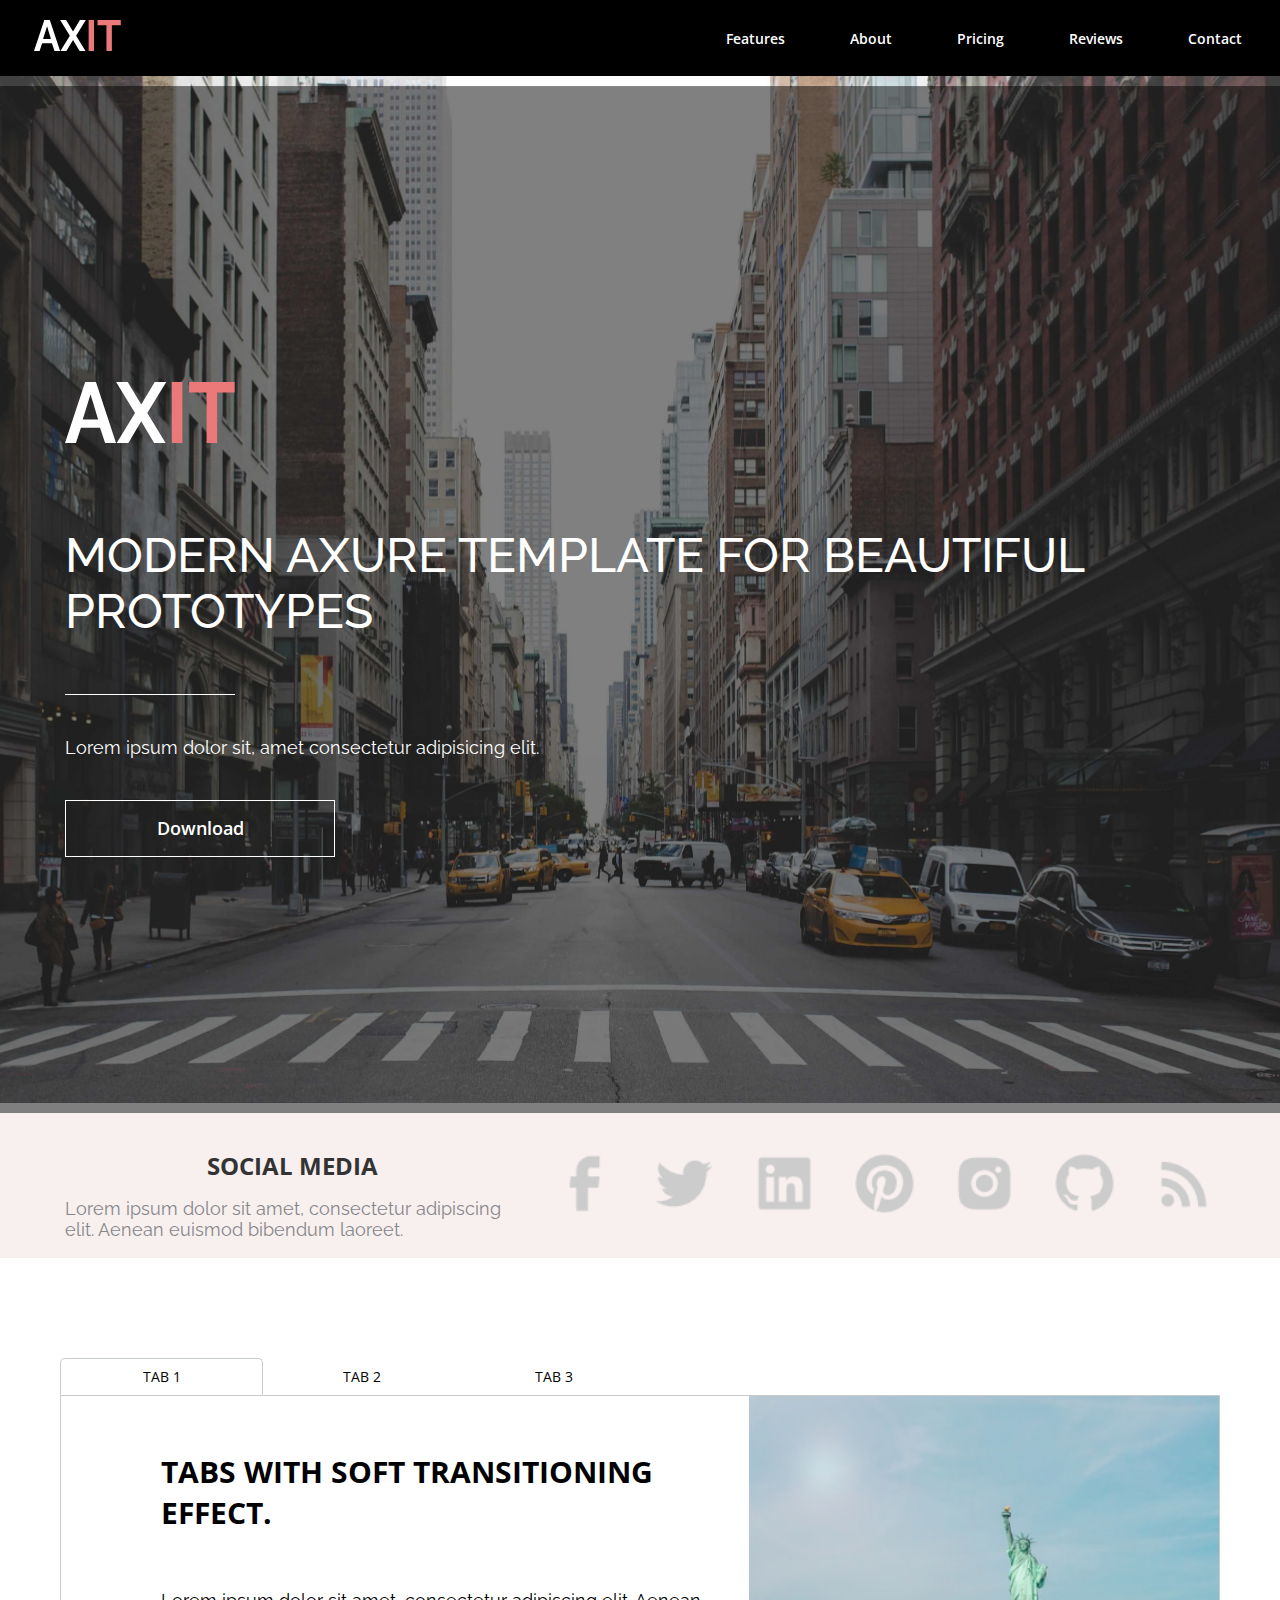
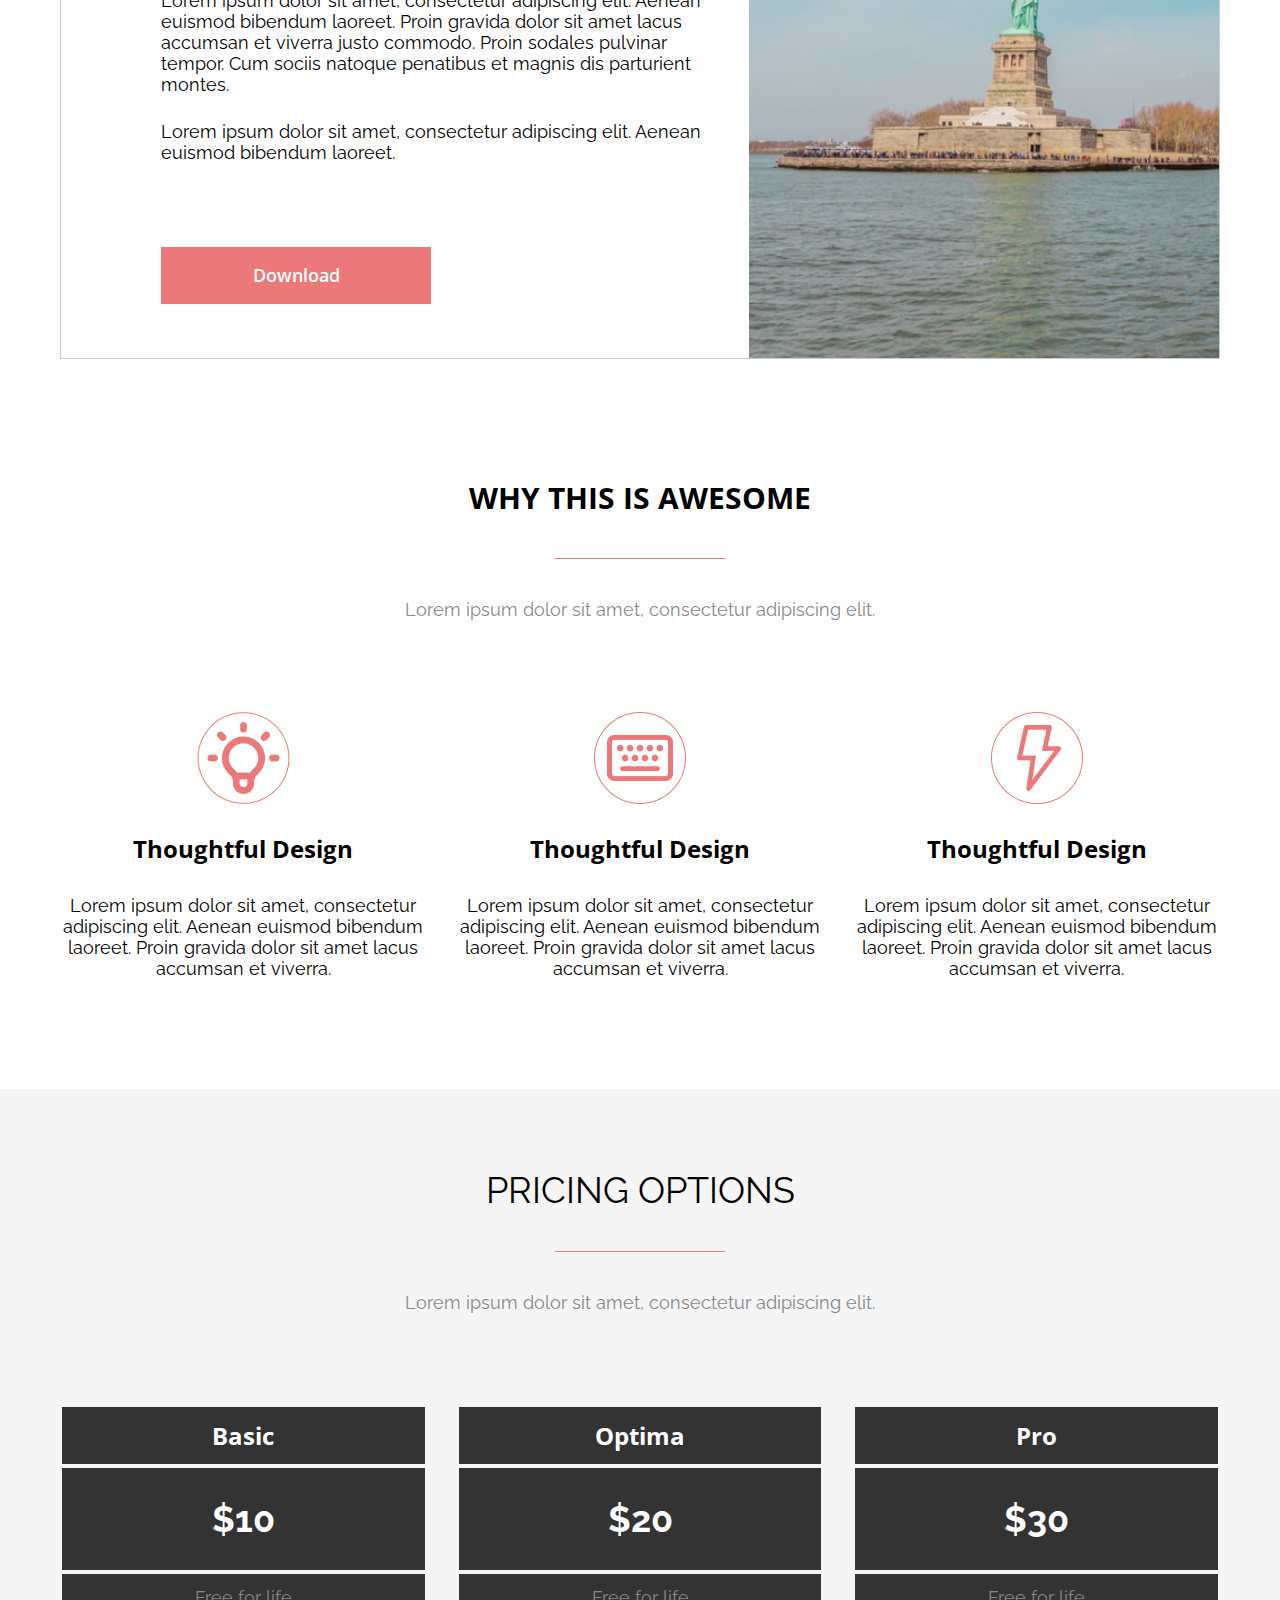
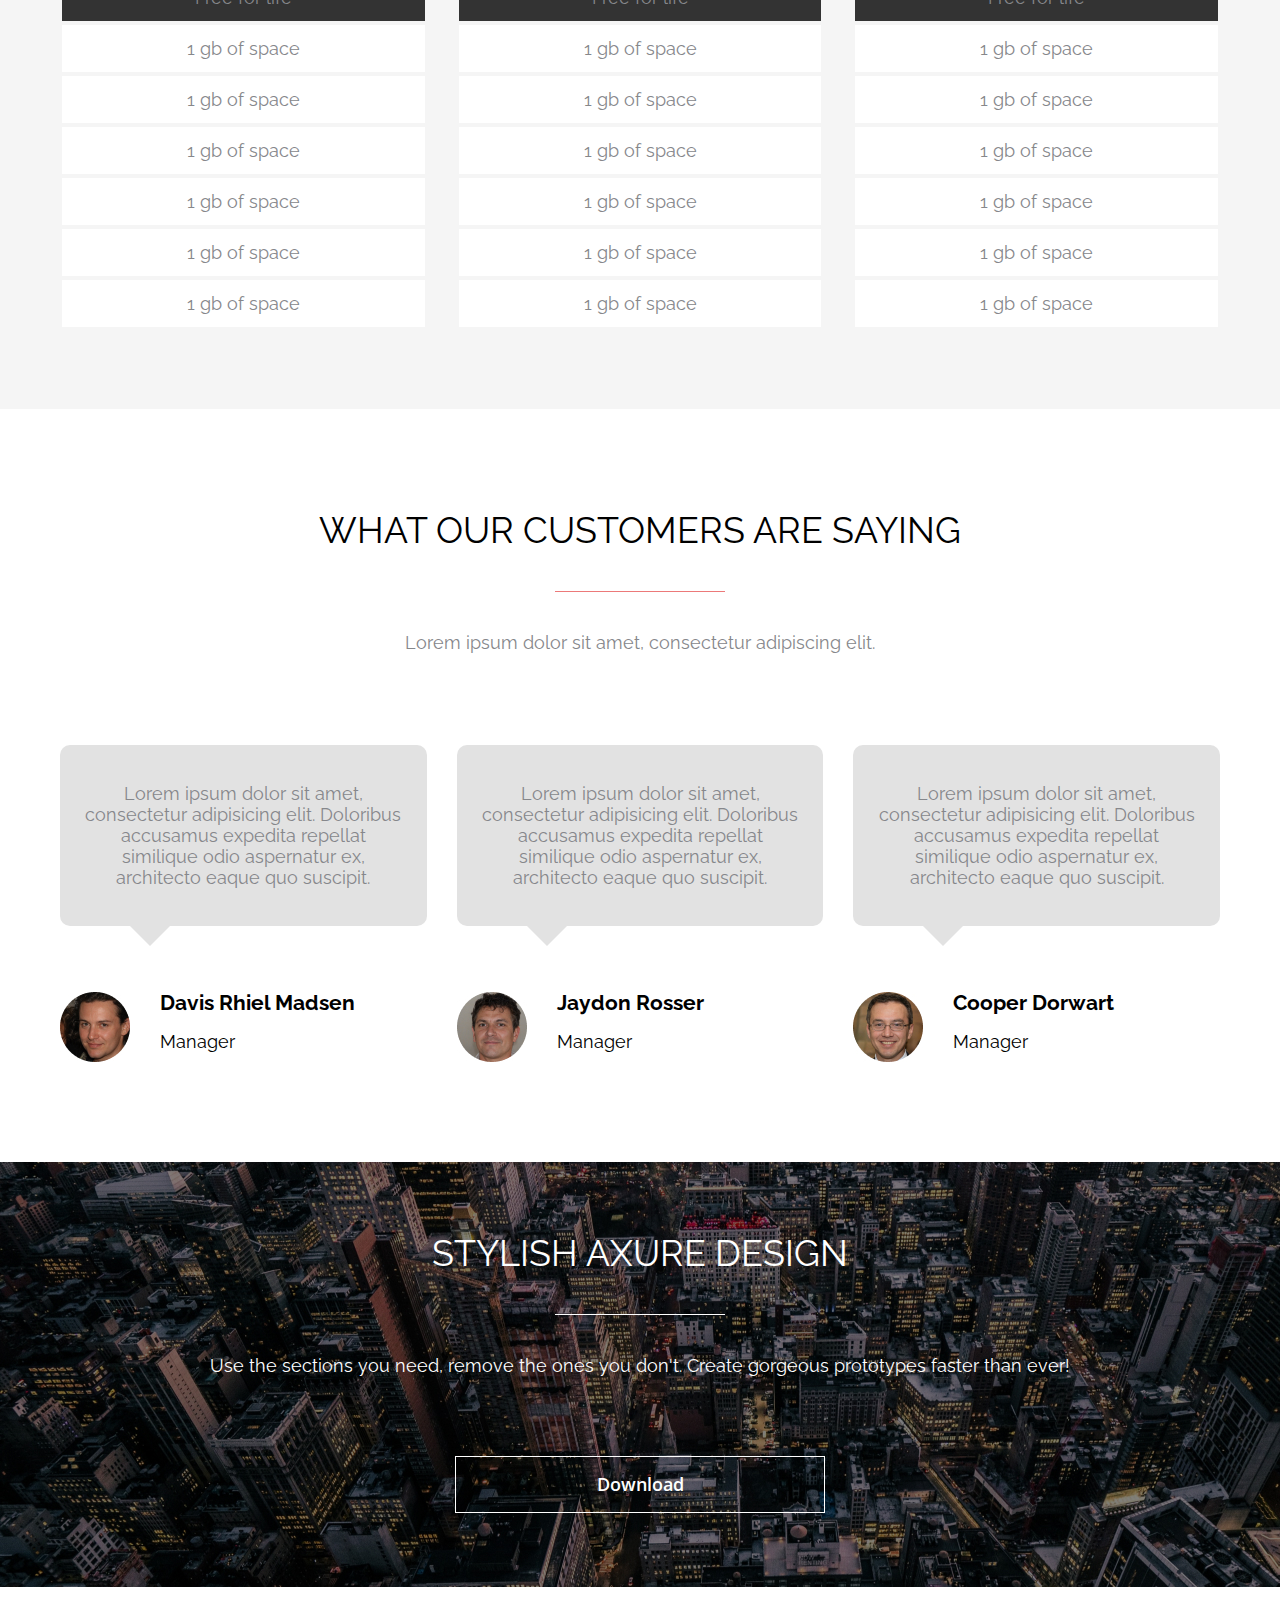
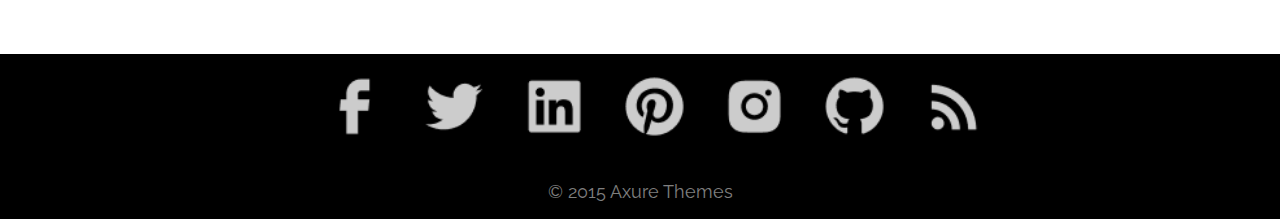
<file: index.html>
<!DOCTYPE html>
<html lang="en">

<head>
    <meta charset="UTF-8">
    <meta http-equiv="X-UA-Compatible" content="IE=edge">
    <meta name="viewport" content="width=device-width, initial-scale=1.0">
    <title>AXIT</title>
    <link rel="preconnect" href="https://fonts.googleapis.com">
    <link rel="preconnect" href="https://fonts.gstatic.com" crossorigin>
    <link
        href="https://fonts.googleapis.com/css2?family=Open+Sans:wght@400;600;700&family=Raleway:wght@400;500;600;700&display=swap"
        rel="stylesheet">
    <link rel="stylesheet" href="style/style.css">
</head>

<body>
    <header class="header">
        <div class="header__container">
            <div class="header__inner">
                    <a class="logo__link" href="#">
                        <img class="logo" src="images/logo.svg" alt="Logo AXIT">
                    </a>
                <nav class="header__nav">
                    <ul class="header__list">
                        <li class="header__item">
                            <a class="header__link" href="#">
                                Features
                            </a>
                        </li>
                        <li class="header__item">
                            <a class="header__link" href="#">
                                About
                            </a>
                        </li>
                        <li class="header__item">
                            <a class="header__link" href="#">
                                Pricing
                            </a>
                        </li>
                        <li class="header__item">
                            <a class="header__link" href="#">
                                Reviews
                            </a>
                        </li>
                        <li class="header__item">
                            <a class="header__link" href="#">
                                Contact
                            </a>
                        </li>
                    </ul>
                </nav>
            </div>
        </div>
    </header>
    <div class="bunner">
        <div class="container">
            <div class="bunner__inner">
                <div class="bunner_content">
                    <div class="bunner__wrap-logo">
                        <a class="logo__link" href="#">
                            <img class="bunner__logo" src="images/logo.svg" alt="Logo AXIT">
                        </a>
                    </div>
                    <h1 class="bunner__title">
                        MODERN AXURE TEMPLATE FOR BEAUTIFUL PROTOTYPES
                    </h1>
                    <p class="bunner__text">
                        Lorem ipsum dolor sit, amet consectetur adipisicing elit.
                    </p>

                    <button class="bunner__btn">
                        Download
                    </button>
                </div>
                <div class="bunner_form">
                </div>
            </div>
        </div>
    </div>
    <article class="media">
        <div class="container">
            <div class="media__inner">
                <div class="media__content">
                    <h2 class="media__title">
                        Social Media
                    </h2>
                    <p class="media__text">
                        Lorem ipsum dolor sit amet, consectetur adipiscing elit.
                        Aenean euismod bibendum laoreet.
                    </p>
                </div>
                <div class="media__list">
                    <ul class="media__items">
                        <li class="media__item">
                            <a class="media__link" href="#">
                                <img class="media__img" src="images/facebook_icon.png" alt="facebook">
                            </a>
                        </li>
                        <li class="media__item">
                            <a class="media__link" href="#">
                                <img class="media__img" src="images/twitter_icon.png" alt="twitter">
                            </a>
                        </li>
                        <li class="media__item">
                            <a class="media__link" href="#">
                                <img class="media__img" src="images/linkedin_icon.png" alt="linkedin">
                            </a>
                        </li>
                        <li class="media__item">
                            <a class="media__link" href="#">
                                <img class="media__img" src="images/pinterest_icon.png" alt="pinterest">
                            </a>
                        </li>
                        <li class="media__item">
                            <a class="media__link" href="#">
                                <img class="media__img" src="images/instagram_icon.png" alt="instagram">
                            </a>
                        </li>
                        <li class="media__item">
                            <a class="media__link" href="#">
                                <img class="media__img" src="images/github_icon.png" alt="github">
                            </a>
                        </li>
                        <li class="media__item">
                            <a class="media__link" href="#">
                                <img class="media__img" src="images/rss_icon.png" alt="rss">
                            </a>
                        </li>
                    </ul>
                </div>
            </div>
        </div>
    </article>
    <section class="features">
        <div class="container">
            <div class="features__tabs">
                <button class="features__tab features__tab--active">
                    Tab 1
                </button>
                <button class="features__tab">
                    Tab 2
                </button>
                <button class="features__tab">
                    Tab 3
                </button>
            </div>
            <article class="features__wrap-content">
                <div class="features__content">
                    <h2 class="features__title">
                        Tabs with soft transitioning effect.
                    </h2>
                    <p class="features__text">
                        Lorem ipsum dolor sit amet, consectetur adipiscing elit. Aenean euismod bibendum laoreet. Proin
                        gravida dolor sit amet lacus accumsan et viverra justo commodo. Proin sodales pulvinar tempor.
                        Cum sociis natoque penatibus et magnis dis parturient montes.
                    </p>
                    <p class="features__text">
                        Lorem ipsum dolor sit amet, consectetur adipiscing elit. Aenean euismod bibendum laoreet.
                    </p>
                    <button class="features__btn">
                        Download
                    </button>
                </div>
                <div class="features__wrap-img">
                    <img class="features__img" src="images/features.jpg" alt="The Statue of Liberty">
                </div>
            </article>
        </div>
    </section>
    <section class="advantage">
        <div class="container">
            <h2 class="advantage__title">
                WHY THIS IS AWESOME
            </h2>
            <p class="advantage__text">
                Lorem ipsum dolor sit amet, consectetur adipiscing elit.
            </p>
            <div class="advantage__items">
                <div class="advantage__item">
                    <div class="advantage__wrap">
                        <img class="advantage__icon" src="images/lump_icon.png" alt="lump_icon">
                    </div>
                    <h3 class="advantage__heading">
                        Thoughtful Design
                    </h3>
                    <p class="advantage__content">
                        Lorem ipsum dolor sit amet, consectetur adipiscing elit. Aenean euismod bibendum laoreet.
                        Proin gravida dolor sit amet lacus accumsan et viverra.
                    </p>
                </div>
                <div class="advantage__item">
                    <div class="advantage__wrap">
                        <img class="advantage__icon" src="images/keyboard_icon.png" alt="keyboard_icon">
                    </div>
                    <h3 class="advantage__heading">
                        Thoughtful Design
                    </h3>
                    <p class="advantage__content">
                        Lorem ipsum dolor sit amet, consectetur adipiscing elit. Aenean euismod bibendum laoreet.
                        Proin gravida dolor sit amet lacus accumsan et viverra.
                    </p>
                </div>
                <div class="advantage__item">
                    <div class="advantage__wrap">
                        <img class="advantage__icon" src="images/lightning_icon.png" alt="lightning_icon">
                    </div>
                    <h3 class="advantage__heading">
                        Thoughtful Design
                    </h3>
                    <p class="advantage__content">
                        Lorem ipsum dolor sit amet, consectetur adipiscing elit. Aenean euismod bibendum laoreet.
                        Proin gravida dolor sit amet lacus accumsan et viverra.
                    </p>
                </div>
            </div>
        </div>
    </section>
    <section class="pricing">
        <div class="container">
            <h2 class="pricing__title">
                pricing options
            </h2>
            <p class="pricing__text">
                Lorem ipsum dolor sit amet, consectetur adipiscing elit.
            </p>
            <div class="pricing__wrap">
                <ul class="pricing__items">
                    <li class="pricing__item">
                        Basic
                    </li>
                    <li class="pricing__item">
                        $10
                    </li>
                    <li class="pricing__item">
                        Free for life
                    </li>
                    <li class="pricing__item">
                        1 gb of space
                    </li>
                    <li class="pricing__item">
                        1 gb of space
                    </li>
                    <li class="pricing__item">
                        1 gb of space
                    </li>
                    <li class="pricing__item">
                        1 gb of space
                    </li>
                    <li class="pricing__item">
                        1 gb of space
                    </li>
                    <li class="pricing__item">
                        1 gb of space
                    </li>
                </ul>
                <ul class="pricing__items">
                    <li class="pricing__item">
                        Optima
                    </li>
                    <li class="pricing__item">
                        $20
                    </li>
                    <li class="pricing__item">
                        Free for life
                    </li>
                    <li class="pricing__item">
                        1 gb of space
                    </li>
                    <li class="pricing__item">
                        1 gb of space
                    </li>
                    <li class="pricing__item">
                        1 gb of space
                    </li>
                    <li class="pricing__item">
                        1 gb of space
                    </li>
                    <li class="pricing__item">
                        1 gb of space
                    </li>
                    <li class="pricing__item">
                        1 gb of space
                    </li>
                </ul>
                <ul class="pricing__items">
                    <li class="pricing__item">
                        Pro
                    </li>
                    <li class="pricing__item">
                        $30
                    </li>
                    <li class="pricing__item">
                        Free for life
                    </li>
                    <li class="pricing__item">
                        1 gb of space
                    </li>
                    <li class="pricing__item">
                        1 gb of space
                    </li>
                    <li class="pricing__item">
                        1 gb of space
                    </li>
                    <li class="pricing__item">
                        1 gb of space
                    </li>
                    <li class="pricing__item">
                        1 gb of space
                    </li>
                    <li class="pricing__item">
                        1 gb of space
                    </li>
                </ul>
            </div>
        </div>
    </section>
    <section class="reviews">
        <div class="container">
            <h2 class="reviews__title">
                what our customers are saying
            </h2>
            <p class="reviews__text">
                Lorem ipsum dolor sit amet, consectetur adipiscing elit.
            </p>
            <div class="reviews__list">
                <div class="reviews__item">
                    <div class="reviews__wrap-content">
                        <p class="reviews__content">
                            Lorem ipsum dolor sit amet, 
                            consectetur adipisicing elit. Doloribus 
                            accusamus expedita repellat similique 
                            odio aspernatur ex, architecto eaque 
                            quo suscipit.
                        </p>
                    </div>
                    <div class="reviews__author-space">
                        <div class="reviews__wrap-photo">
                            <img class="reviews__photo" src="images/photo1.jpg" alt="author_photo" >
                        </div>
                        <div class="reviews__wrap-name">
                            <h3 class="reviews__name-author">
                                Davis Rhiel Madsen
                            </h3>
                            <p class="reviews__profession">
                                Manager
                            </p>
                        </div>
                    </div>
                </div>
                <div class="reviews__item">
                    <div class="reviews__wrap-content">
                        <p class="reviews__content">
                            Lorem ipsum dolor sit amet, 
                            consectetur adipisicing elit. Doloribus 
                            accusamus expedita repellat similique 
                            odio aspernatur ex, architecto eaque 
                            quo suscipit.
                        </p>
                    </div>
                    <div class="reviews__author-space">
                        <div class="reviews__wrap-photo">
                            <img class="reviews__photo" src="images/photo2.jpg" alt="author_photo" >
                        </div>
                        <div class="reviews__wrap-name">
                            <h3 class="reviews__name-author">
                                Jaydon Rosser
                            </h3>
                            <p class="reviews__profecion">
                                Manager
                            </p>
                        </div>
                    </div>
                </div>
                <div class="reviews__item">
                    <div class="reviews__wrap-content">
                        <p class="reviews__content">
                            Lorem ipsum dolor sit amet, 
                            consectetur adipisicing elit. Doloribus 
                            accusamus expedita repellat similique 
                            odio aspernatur ex, architecto eaque 
                            quo suscipit.
                        </p>
                    </div>
                    <div class="reviews__author-space">
                        <div class="reviews__wrap-photo">
                            <img class="reviews__photo" src="images/photo3.jpg" alt="author_photo" >
                        </div>
                        <div class="reviews__wrap-name">
                            <h3 class="reviews__name-author">
                                Cooper Dorwart
                            </h3>
                            <p class="reviews__profecion">
                                Manager
                            </p>
                        </div>
                    </div>
                </div>
            </div>
        </div>
    </section>
    <article class="proposal">
        <div class="container">
            <h2 class="proposal__title">
                STYLISH AXURE DESIGN
            </h2>
            <p class="proposal__text">
                Use the sections you need, remove the ones you don't.  Create gorgeous prototypes faster than ever!
            </p>
            <button class="proposal__btn">
                Download
            </button>
        </div>
    </article>


    <footer class="footer">
        <div class="media__list">
            <ul class="media__items">
                <li class="media__item">
                    <a class="media__link" href="#">
                        <img class="media__img" src="images/facebook_icon.png" alt="facebook">
                    </a>
                </li>
                <li class="media__item">
                    <a class="media__link" href="#">
                        <img class="media__img" src="images/twitter_icon.png" alt="twitter">
                    </a>
                </li>
                <li class="media__item">
                    <a class="media__link" href="#">
                        <img class="media__img" src="images/linkedin_icon.png" alt="linkedin">
                    </a>
                </li>
                <li class="media__item">
                    <a class="media__link" href="#">
                        <img class="media__img" src="images/pinterest_icon.png" alt="pinterest">
                    </a>
                </li>
                <li class="media__item">
                    <a class="media__link" href="#">
                        <img class="media__img" src="images/instagram_icon.png" alt="instagram">
                    </a>
                </li>
                <li class="media__item">
                    <a class="media__link" href="#">
                        <img class="media__img" src="images/github_icon.png" alt="github">
                    </a>
                </li>
                <li class="media__item">
                    <a class="media__link" href="#">
                        <img class="media__img" src="images/rss_icon.png" alt="rss">
                    </a>
                </li>
            </ul>
        </div>
        <p class="footer__title">
            © 2015 Axure Themes
        </p>
    </footer>


</body>

</html>
</file>
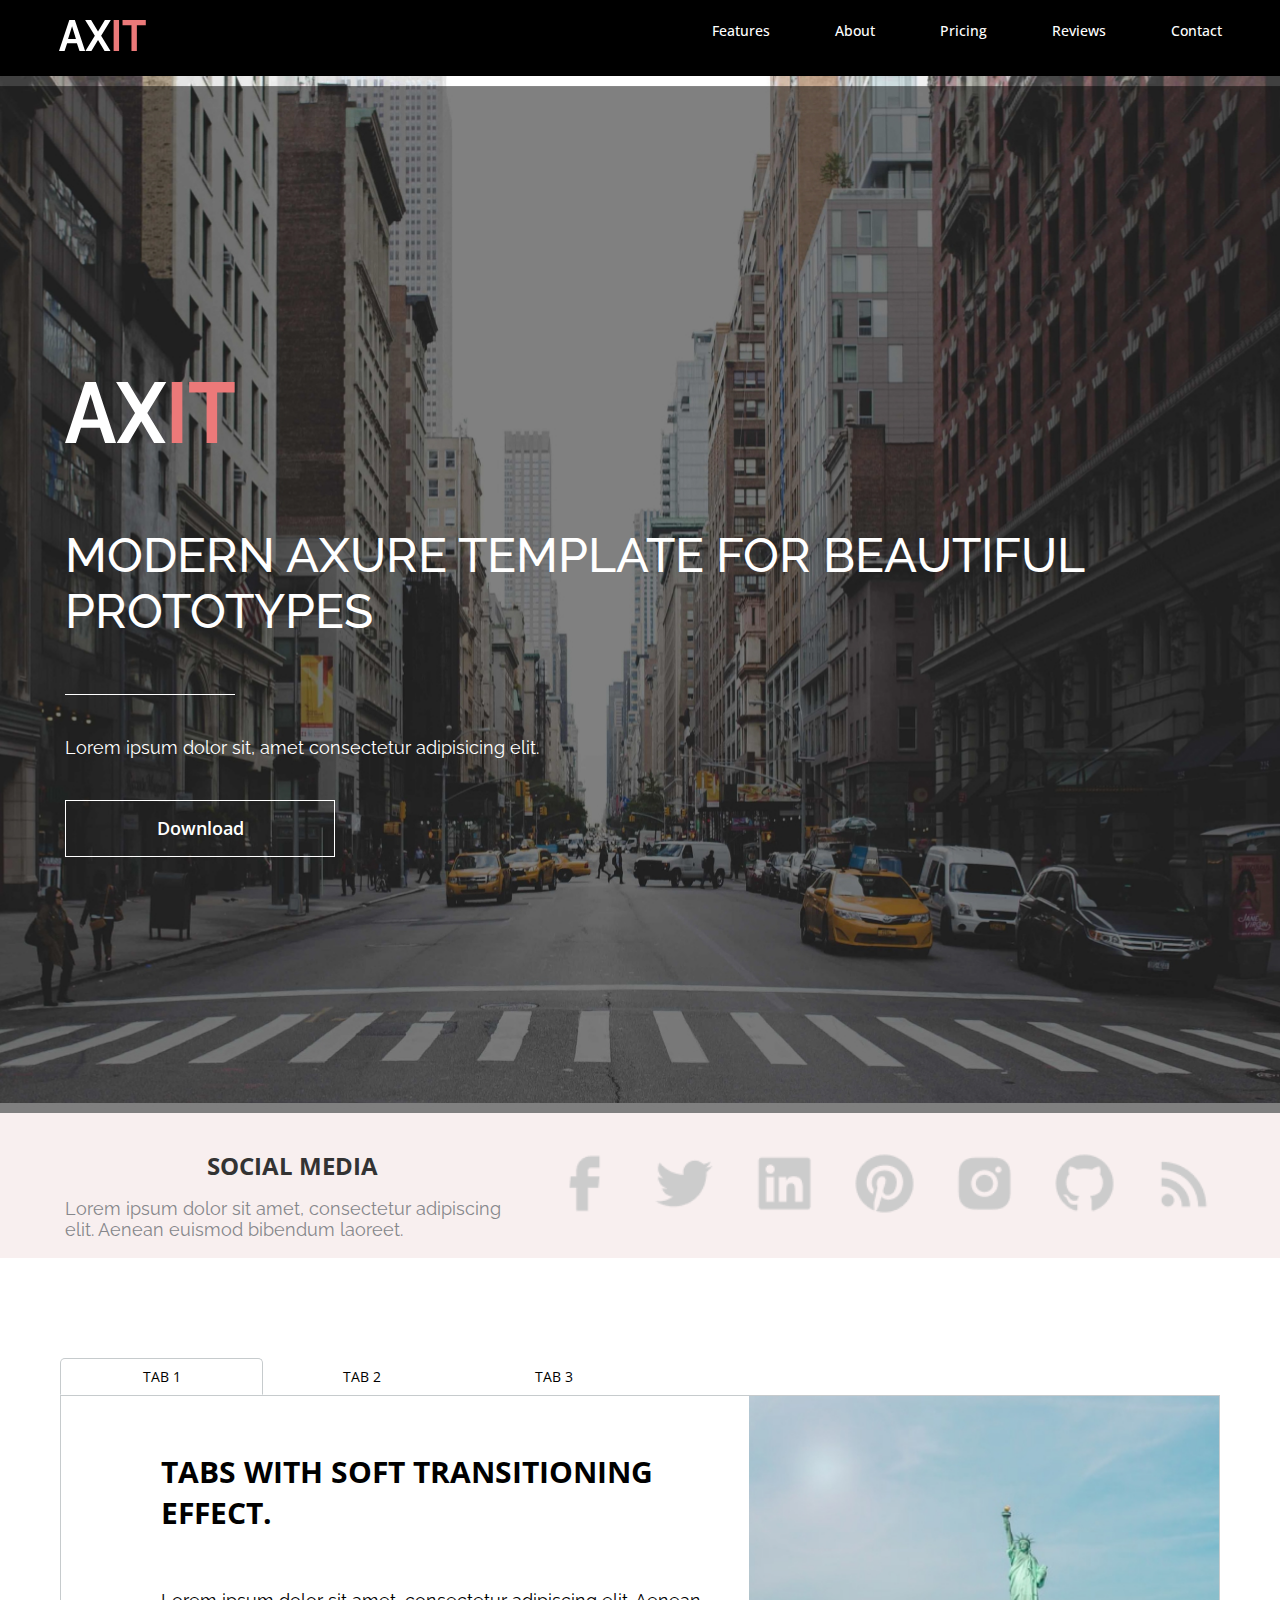
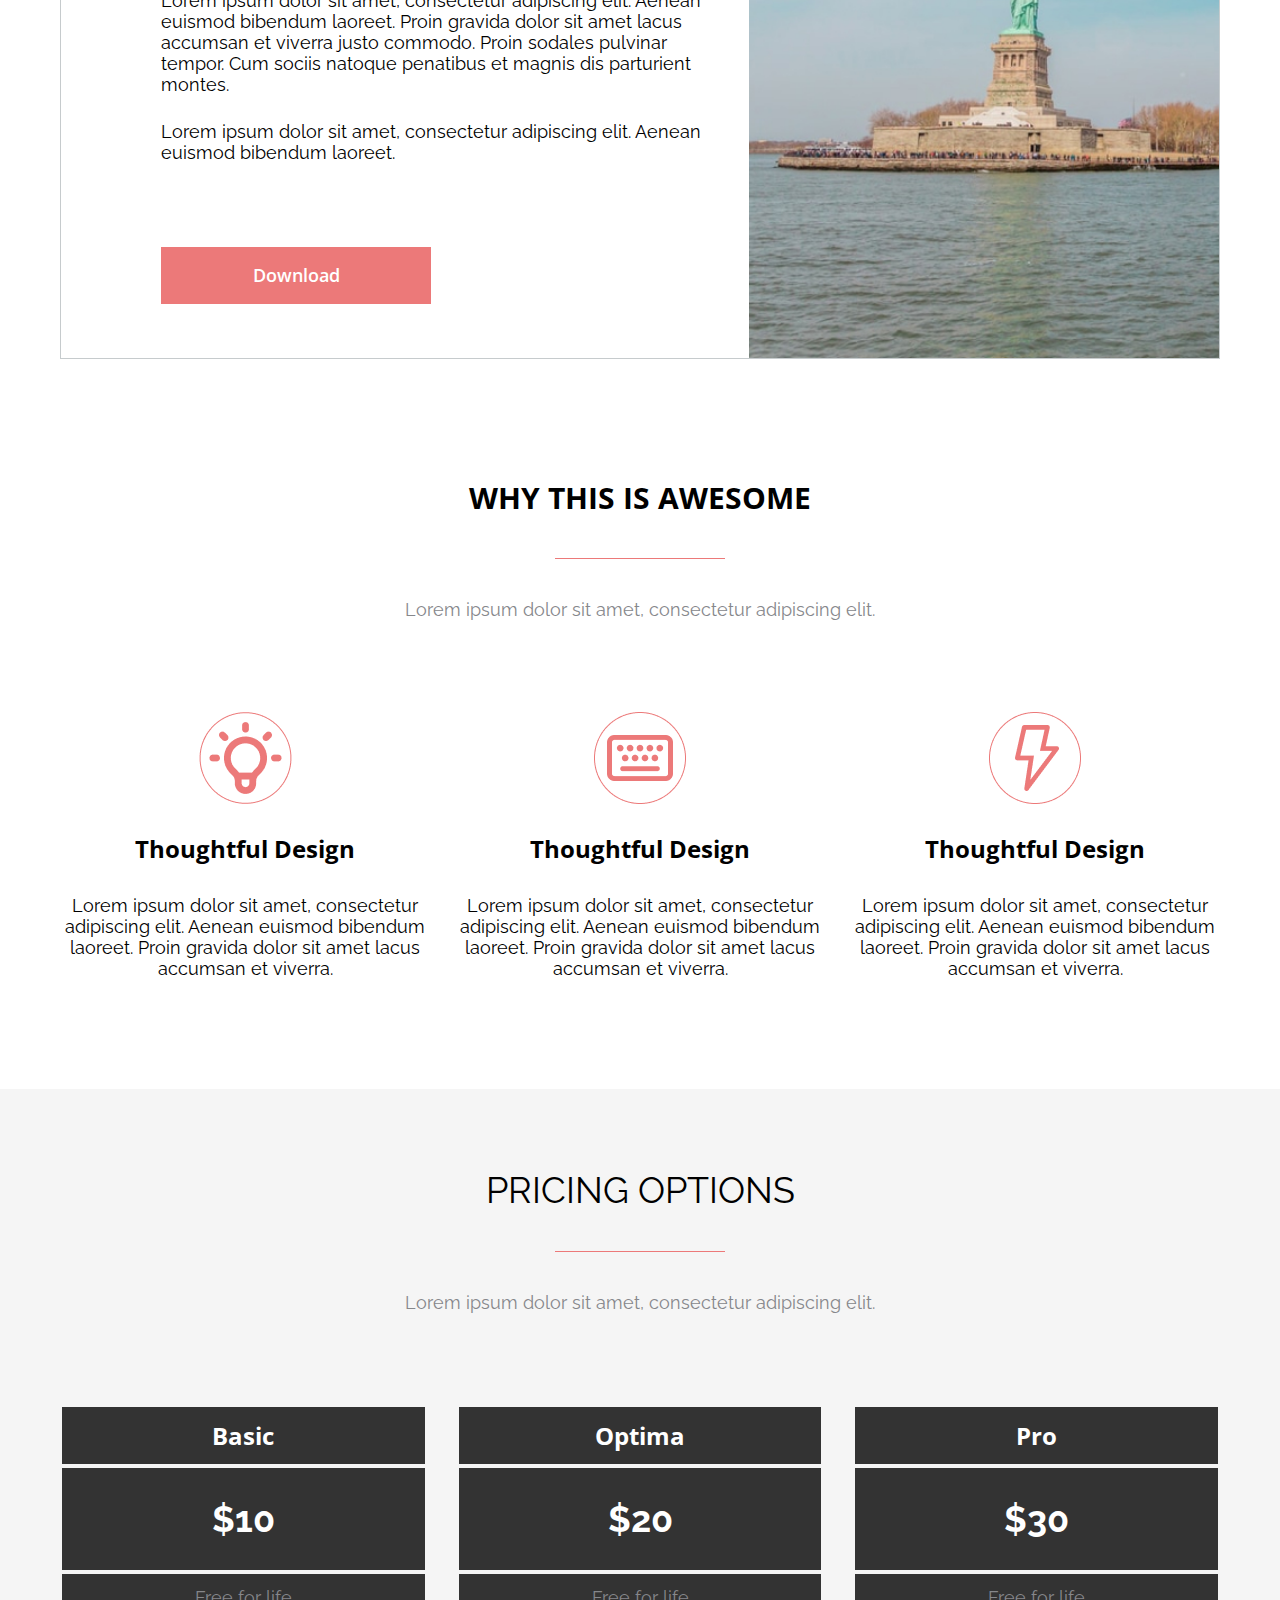
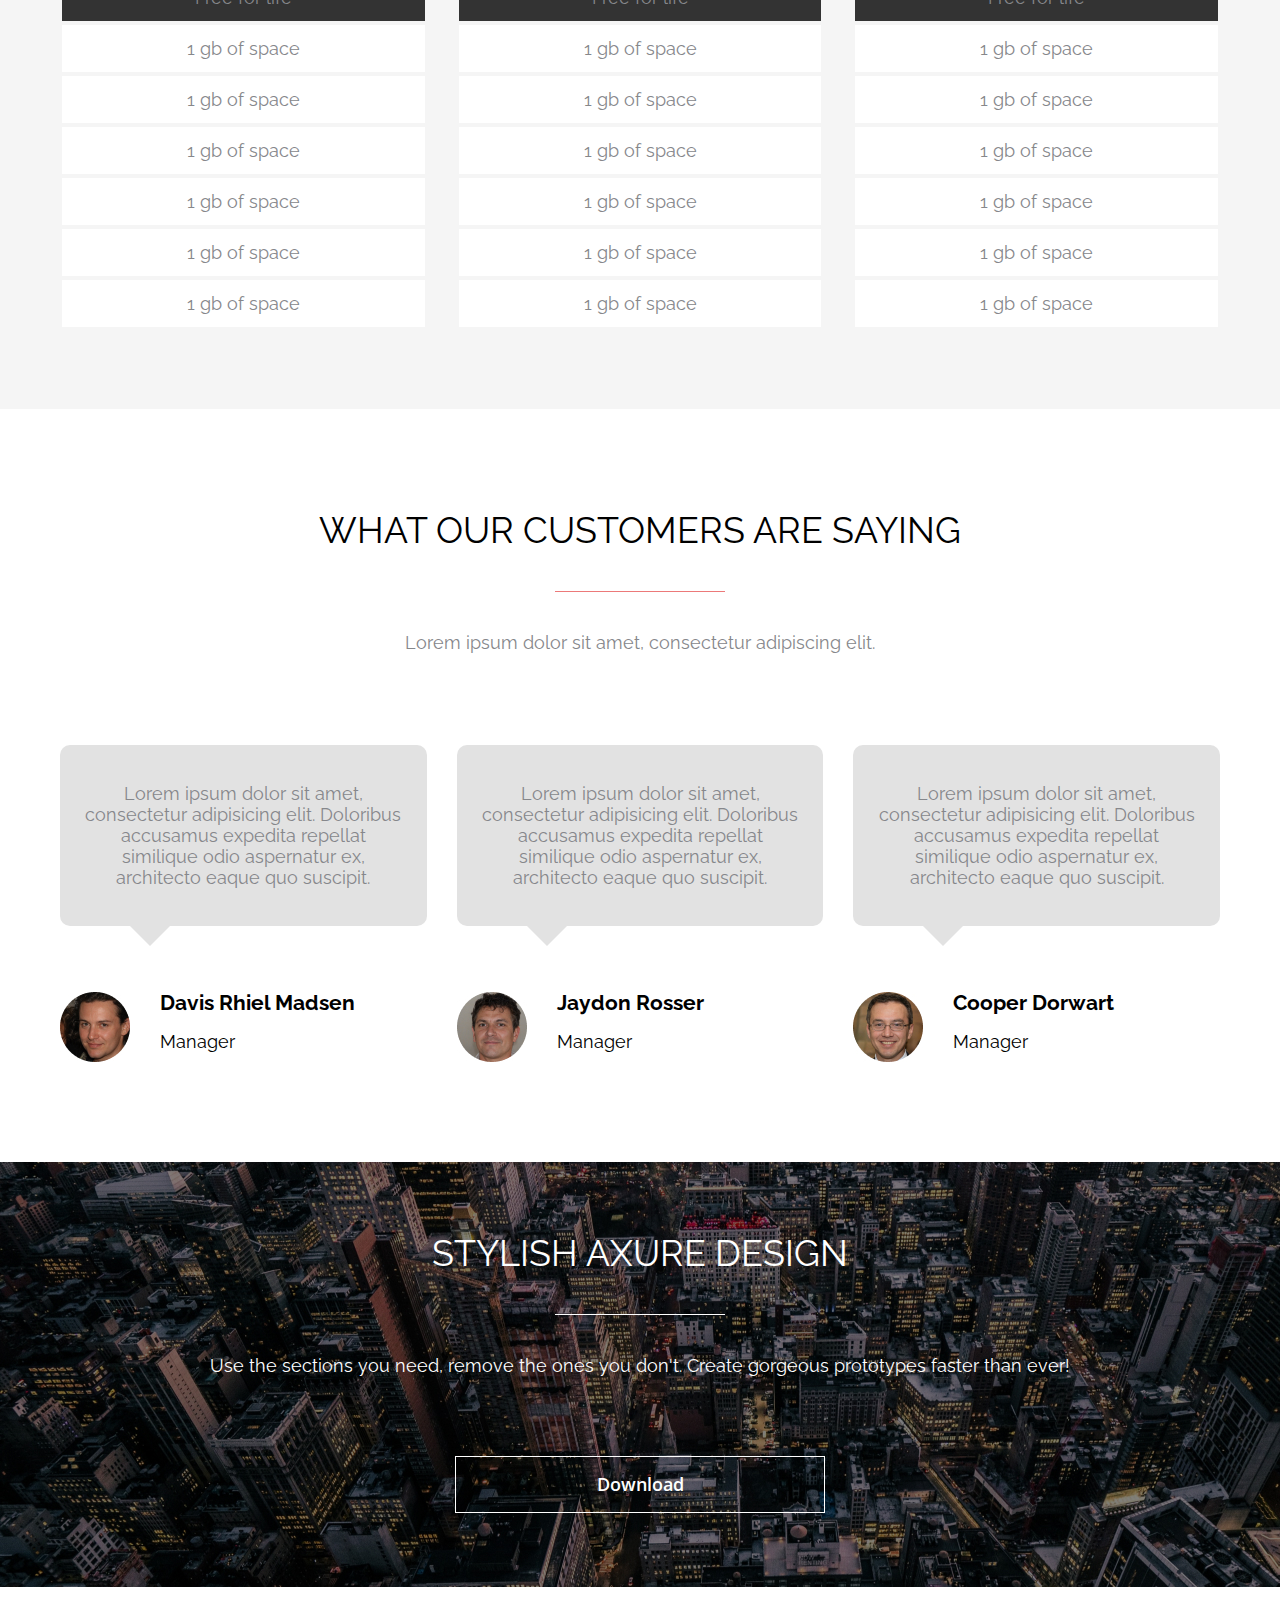
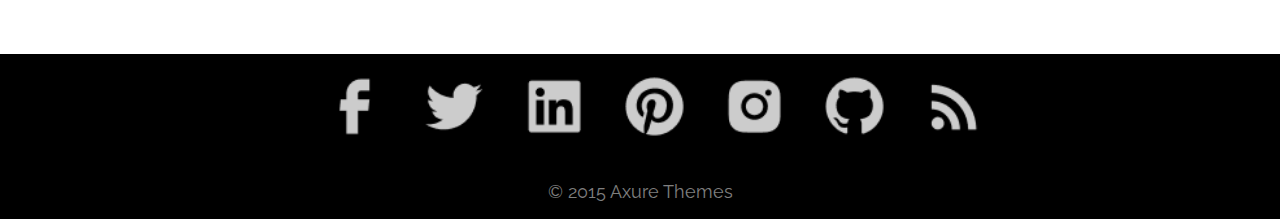
<file: AXIT/index.html>
<!DOCTYPE html>
<html lang="en">

<head>
    <meta charset="UTF-8">
    <meta http-equiv="X-UA-Compatible" content="IE=edge">
    <meta name="viewport" content="width=device-width, initial-scale=1.0">
    <title>AXIT</title>
    <link rel="preconnect" href="https://fonts.googleapis.com">
    <link rel="preconnect" href="https://fonts.gstatic.com" crossorigin>
    <link
        href="https://fonts.googleapis.com/css2?family=Open+Sans:wght@400;600;700&family=Raleway:wght@400;500;600;700&display=swap"
        rel="stylesheet">
    <link rel="stylesheet" href="style/style.css">
</head>

<body>
    <header class="header">
        <div class="header__container">
            <div class="header__inner">
                <div class="header__wrap-logo">
                    <a class="logo__link" href="#">
                        <img class="logo" src="images/logo.svg" alt="Logo AXIT">
                    </a>
                </div>
                <nav class="header__nav">
                    <ul class="header__list">
                        <li class="header__item">
                            <a class="header__link" href="#">
                                Features
                            </a>
                        </li>
                        <li class="header__item">
                            <a class="header__link" href="#">
                                About
                            </a>
                        </li>
                        <li class="header__item">
                            <a class="header__link" href="#">
                                Pricing
                            </a>
                        </li>
                        <li class="header__item">
                            <a class="header__link" href="#">
                                Reviews
                            </a>
                        </li>
                        <li class="header__item">
                            <a class="header__link" href="#">
                                Contact
                            </a>
                        </li>
                    </ul>
                </nav>
            </div>
        </div>
    </header>
    <div class="bunner">
        <div class="container">
            <div class="bunner__inner">
                <div class="bunner_content">
                    <div class="bunner__wrap-logo">
                        <a class="logo__link" href="#">
                            <img class="bunner__logo" src="images/logo.svg" alt="Logo AXIT">
                        </a>
                    </div>
                    <h1 class="bunner__title">
                        MODERN AXURE TEMPLATE FOR BEAUTIFUL PROTOTYPES
                    </h1>
                    <p class="bunner__text">
                        Lorem ipsum dolor sit, amet consectetur adipisicing elit.
                    </p>

                    <button class="bunner__btn">
                        Download
                    </button>
                </div>
                <div class="bunner_form">
                </div>
            </div>
        </div>
    </div>
    <article class="media">
        <div class="container">
            <div class="media__inner">
                <div class="media__content">
                    <h2 class="media__title">
                        Social Media
                    </h2>
                    <p class="media__text">
                        Lorem ipsum dolor sit amet, consectetur adipiscing elit.
                        Aenean euismod bibendum laoreet.
                    </p>
                </div>
                <div class="media__list">
                    <ul class="media__items">
                        <li class="media__item">
                            <a class="media__link" href="#">
                                <img class="media__img" src="images/facebook_icon.png" alt="facebook">
                            </a>
                        </li>
                        <li class="media__item">
                            <a class="media__link" href="#">
                                <img class="media__img" src="images/twitter_icon.png" alt="twitter">
                            </a>
                        </li>
                        <li class="media__item">
                            <a class="media__link" href="#">
                                <img class="media__img" src="images/linkedin_icon.png" alt="linkedin">
                            </a>
                        </li>
                        <li class="media__item">
                            <a class="media__link" href="#">
                                <img class="media__img" src="images/pinterest_icon.png" alt="pinterest">
                            </a>
                        </li>
                        <li class="media__item">
                            <a class="media__link" href="#">
                                <img class="media__img" src="images/instagram_icon.png" alt="instagram">
                            </a>
                        </li>
                        <li class="media__item">
                            <a class="media__link" href="#">
                                <img class="media__img" src="images/github_icon.png" alt="github">
                            </a>
                        </li>
                        <li class="media__item">
                            <a class="media__link" href="#">
                                <img class="media__img" src="images/rss_icon.png" alt="rss">
                            </a>
                        </li>
                    </ul>
                </div>
            </div>
        </div>
    </article>
    <section class="features">
        <div class="container">
            <div class="features__tabs">
                <button class="features__tab features__tab--active">
                    Tab 1
                </button>
                <button class="features__tab">
                    Tab 2
                </button>
                <button class="features__tab">
                    Tab 3
                </button>
            </div>
            <article class="features__wrap-content">
                <div class="features__content">
                    <h2 class="features__title">
                        Tabs with soft transitioning effect.
                    </h2>
                    <p class="features__text">
                        Lorem ipsum dolor sit amet, consectetur adipiscing elit. Aenean euismod bibendum laoreet. Proin
                        gravida dolor sit amet lacus accumsan et viverra justo commodo. Proin sodales pulvinar tempor.
                        Cum sociis natoque penatibus et magnis dis parturient montes.
                    </p>
                    <p class="features__text">
                        Lorem ipsum dolor sit amet, consectetur adipiscing elit. Aenean euismod bibendum laoreet.
                    </p>
                    <button class="features__btn">
                        Download
                    </button>
                </div>
                <div class="features__wrap-img">
                    <img class="features__img" src="images/features.jpg" alt="The Statue of Liberty">
                </div>
            </article>
        </div>
    </section>
    <section class="advantage">
        <div class="container">
            <h2 class="advantage__title">
                WHY THIS IS AWESOME
            </h2>
            <p class="advantage__text">
                Lorem ipsum dolor sit amet, consectetur adipiscing elit.
            </p>
            <div class="advantage__items">
                <div class="advantage__item">
                    <div class="advantage__wrap">
                        <img class="advantage__icon" src="images/lump_icon.png" alt="lump_icon">
                    </div>
                    <h3 class="advantage__heading">
                        Thoughtful Design
                    </h3>
                    <p class="advantage__content">
                        Lorem ipsum dolor sit amet, consectetur adipiscing elit. Aenean euismod bibendum laoreet.
                        Proin gravida dolor sit amet lacus accumsan et viverra.
                    </p>
                </div>
                <div class="advantage__item">
                    <div class="advantage__wrap">
                        <img class="advantage__icon" src="images/keyboard_icon.png" alt="keyboard_icon">
                    </div>
                    <h3 class="advantage__heading">
                        Thoughtful Design
                    </h3>
                    <p class="advantage__content">
                        Lorem ipsum dolor sit amet, consectetur adipiscing elit. Aenean euismod bibendum laoreet.
                        Proin gravida dolor sit amet lacus accumsan et viverra.
                    </p>
                </div>
                <div class="advantage__item">
                    <div class="advantage__wrap">
                        <img class="advantage__icon" src="images/lightning_icon.png" alt="lightning_icon">
                    </div>
                    <h3 class="advantage__heading">
                        Thoughtful Design
                    </h3>
                    <p class="advantage__content">
                        Lorem ipsum dolor sit amet, consectetur adipiscing elit. Aenean euismod bibendum laoreet.
                        Proin gravida dolor sit amet lacus accumsan et viverra.
                    </p>
                </div>
            </div>
        </div>
    </section>
    <section class="pricing">
        <div class="container">
            <h2 class="pricing__title">
                pricing options
            </h2>
            <p class="pricing__text">
                Lorem ipsum dolor sit amet, consectetur adipiscing elit.
            </p>
            <div class="pricing__wrap">
                <ul class="pricing__items">
                    <li class="pricing__item">
                        Basic
                    </li>
                    <li class="pricing__item">
                        $10
                    </li>
                    <li class="pricing__item">
                        Free for life
                    </li>
                    <li class="pricing__item">
                        1 gb of space
                    </li>
                    <li class="pricing__item">
                        1 gb of space
                    </li>
                    <li class="pricing__item">
                        1 gb of space
                    </li>
                    <li class="pricing__item">
                        1 gb of space
                    </li>
                    <li class="pricing__item">
                        1 gb of space
                    </li>
                    <li class="pricing__item">
                        1 gb of space
                    </li>
                </ul>
                <ul class="pricing__items">
                    <li class="pricing__item">
                        Optima
                    </li>
                    <li class="pricing__item">
                        $20
                    </li>
                    <li class="pricing__item">
                        Free for life
                    </li>
                    <li class="pricing__item">
                        1 gb of space
                    </li>
                    <li class="pricing__item">
                        1 gb of space
                    </li>
                    <li class="pricing__item">
                        1 gb of space
                    </li>
                    <li class="pricing__item">
                        1 gb of space
                    </li>
                    <li class="pricing__item">
                        1 gb of space
                    </li>
                    <li class="pricing__item">
                        1 gb of space
                    </li>
                </ul>
                <ul class="pricing__items">
                    <li class="pricing__item">
                        Pro
                    </li>
                    <li class="pricing__item">
                        $30
                    </li>
                    <li class="pricing__item">
                        Free for life
                    </li>
                    <li class="pricing__item">
                        1 gb of space
                    </li>
                    <li class="pricing__item">
                        1 gb of space
                    </li>
                    <li class="pricing__item">
                        1 gb of space
                    </li>
                    <li class="pricing__item">
                        1 gb of space
                    </li>
                    <li class="pricing__item">
                        1 gb of space
                    </li>
                    <li class="pricing__item">
                        1 gb of space
                    </li>
                </ul>
            </div>
        </div>
    </section>
    <section class="reviews">
        <div class="container">
            <h2 class="reviews__title">
                what our customers are saying
            </h2>
            <p class="reviews__text">
                Lorem ipsum dolor sit amet, consectetur adipiscing elit.
            </p>
            <div class="reviews__list">
                <div class="reviews__item">
                    <div class="reviews__wrap-content">
                        <p class="reviews__content">
                            Lorem ipsum dolor sit amet, 
                            consectetur adipisicing elit. Doloribus 
                            accusamus expedita repellat similique 
                            odio aspernatur ex, architecto eaque 
                            quo suscipit.
                        </p>
                    </div>
                    <div class="reviews__author-space">
                        <div class="reviews__wrap-photo">
                            <img class="reviews__photo" src="images/photo1.jpg" alt="author_photo" >
                        </div>
                        <div class="reviews__wrap-name">
                            <h3 class="reviews__name-author">
                                Davis Rhiel Madsen
                            </h3>
                            <p class="reviews__profession">
                                Manager
                            </p>
                        </div>
                    </div>
                </div>
                <div class="reviews__item">
                    <div class="reviews__wrap-content">
                        <p class="reviews__content">
                            Lorem ipsum dolor sit amet, 
                            consectetur adipisicing elit. Doloribus 
                            accusamus expedita repellat similique 
                            odio aspernatur ex, architecto eaque 
                            quo suscipit.
                        </p>
                    </div>
                    <div class="reviews__author-space">
                        <div class="reviews__wrap-photo">
                            <img class="reviews__photo" src="images/photo2.jpg" alt="author_photo" >
                        </div>
                        <div class="reviews__wrap-name">
                            <h3 class="reviews__name-author">
                                Jaydon Rosser
                            </h3>
                            <p class="reviews__profecion">
                                Manager
                            </p>
                        </div>
                    </div>
                </div>
                <div class="reviews__item">
                    <div class="reviews__wrap-content">
                        <p class="reviews__content">
                            Lorem ipsum dolor sit amet, 
                            consectetur adipisicing elit. Doloribus 
                            accusamus expedita repellat similique 
                            odio aspernatur ex, architecto eaque 
                            quo suscipit.
                        </p>
                    </div>
                    <div class="reviews__author-space">
                        <div class="reviews__wrap-photo">
                            <img class="reviews__photo" src="images/photo3.jpg" alt="author_photo" >
                        </div>
                        <div class="reviews__wrap-name">
                            <h3 class="reviews__name-author">
                                Cooper Dorwart
                            </h3>
                            <p class="reviews__profecion">
                                Manager
                            </p>
                        </div>
                    </div>
                </div>
            </div>
        </div>
    </section>
    <article class="proposal">
        <div class="container">
            <h2 class="proposal__title">
                STYLISH AXURE DESIGN
            </h2>
            <p class="proposal__text">
                Use the sections you need, remove the ones you don't.  Create gorgeous prototypes faster than ever!
            </p>
            <button class="proposal__btn">
                Download
            </button>
        </div>
    </article>


    <footer class="footer">
        <div class="media__list">
            <ul class="media__items">
                <li class="media__item">
                    <a class="media__link" href="#">
                        <img class="media__img" src="images/facebook_icon.png" alt="facebook">
                    </a>
                </li>
                <li class="media__item">
                    <a class="media__link" href="#">
                        <img class="media__img" src="images/twitter_icon.png" alt="twitter">
                    </a>
                </li>
                <li class="media__item">
                    <a class="media__link" href="#">
                        <img class="media__img" src="images/linkedin_icon.png" alt="linkedin">
                    </a>
                </li>
                <li class="media__item">
                    <a class="media__link" href="#">
                        <img class="media__img" src="images/pinterest_icon.png" alt="pinterest">
                    </a>
                </li>
                <li class="media__item">
                    <a class="media__link" href="#">
                        <img class="media__img" src="images/instagram_icon.png" alt="instagram">
                    </a>
                </li>
                <li class="media__item">
                    <a class="media__link" href="#">
                        <img class="media__img" src="images/github_icon.png" alt="github">
                    </a>
                </li>
                <li class="media__item">
                    <a class="media__link" href="#">
                        <img class="media__img" src="images/rss_icon.png" alt="rss">
                    </a>
                </li>
            </ul>
        </div>
        <p class="footer__title">
            © 2015 Axure Themes
        </p>
    </footer>


</body>

</html>
</file>
<file: style/style.css>
* {
    margin: 0;
    padding: 0;
    box-sizing: border-box;
}

body {
    font-family: 'Raleway', sans-serif;
    font-style: normal;
    font-weight: 400;
    font-size: 18px;
    line-height: 21px;
}

a {
    text-decoration: none;
    color: inherit;
}

ul {
    list-style: none;
}

h2 {
    font-weight: 400;
    font-size: 36px;
    text-transform: uppercase;
    line-height: 42px;
    text-align: center;
    margin-bottom: 40px;
}

.container {
    max-width: 1170px;
    width: 100%;
    margin: 0 auto;
    padding: 0 5px;
}

.header__container {
    max-width: 1213px;
    width: 100%;
    margin: 0 auto;
}

.header {
    background-color: #000000;
    color: #FFFFFF;
    font-family: 'Open Sans', sans-serif;
    font-weight: 600;
    font-size: 14px;
}

.header__wrap-logo {
    padding-left: 5px;
}

.header__inner {
    display: flex;
    justify-content: space-between;
    align-items: center;
    padding: 20px 0;
    column-gap: 20px;
}

.header__list {
    display: flex;
    align-items: center;
}

.header__item+.header__item {
    margin-left: 65px;
}

.header__item:last-child {
    margin-right: 5px;
}

.bunner {
    background-image: url(../images/bunner.jpg);
    min-height: 1037px;
    background-repeat: no-repeat;
    background-position: center;
    background-size: cover;
}

.bunner__inner {
    display: flex;
    align-items: center;
    padding-top: 306px;
    padding-left: 5px;
    margin-bottom: 195px;
}

.bunner__logo {
    max-width: 170px;
    width: 100%;
    margin-bottom: 80px;
}

.bunner__title {
    font-weight: 500;
    font-size: 48px;
    line-height: 56px;
    color: #FFFFFF;
    margin-bottom: 55px;
}

.bunner__text {
    color: #FFFFFF;
    margin-bottom: 42px;
}

.bunner__text::before {
    content: "";
    display: block;
    max-width: 170px;
    width: 100%;
    margin-bottom: 42px;
    border-top: 1px solid #FFFFFF;
}

.bunner__btn {
    color: #FFFFFF;
    font-family: 'Open Sans', sans-serif;
    font-style: normal;
    font-weight: 600;
    font-size: 18px;
    line-height: 25px;
    max-width: 270px;
    width: 100%;
    padding: 15px 0;
    border-radius: 0;
    border: 1px solid #FFFFFF;
    background-color: transparent;
    box-shadow: none;
    transition: all .3s;
}

.bunner__btn:hover {
    color: #EC7979;
    border: 1px solid #EC7979;
}

.bunner__btn:active {
    color: #FFFFFF;
    border: 1px solid #AB4949;
    background-color: #AB4949;
}

.media {
    background-color: #F8EFEF;
    margin-bottom: 100px;
}

.media__inner {
    padding-left: 5px;
    display: flex;
    align-items: center;
}

.media__title {
    font-family: 'Open Sans', sans-serif;
    color: #333333;
    font-weight: 700;
    font-size: 24px;
    line-height: 33px;
    padding-top: 36px;
    margin-bottom: 16px;
}

.media__text {
    color: #86878B;
    margin-bottom: 18px;
}

.media__items {
    display: flex;
}

.media__item {
    width: 70px;
}

.media__img {
    width: 100%;
}

.media__item {
    margin-left: 30px;
}

.features {
    margin-bottom: 118px;
}

.features__wrap-content {
    border: 1px solid #C6CBCD;
    display: flex;
}

.features__tab {
    max-width: 187px;
    width: 100%;
    font-family: 'Open Sans', sans-serif;
    font-style: normal;
    font-weight: 400;
    font-size: 14px;
    line-height: 19px;
    text-align: center;
    text-transform: uppercase;
    background-color: #FFFFFF;
    border: 1px solid transparent;
    border-radius: 5px 5px 0 0;
    padding: 8px;
}

.features__tab--active {
    max-width: 203px;
    width: 100%;
    border: 1px solid #C6CBCD;
    border-radius: 5px 5px 0 0;
    border-bottom: 1px solid #fff;
}

.features__content {
    padding: 55px 30px 54px 100px;
}

.features__title {
    font-family: 'Open Sans';
    font-style: normal;
    font-weight: 700;
    font-size: 30px;
    line-height: 41px;
    margin-bottom: 57px;
    text-align: left;
}

.features__text {
    margin-bottom: 26px;
}

.features__text:last-of-type {
    margin: 0;
}

.features__btn {
    color: #fff;
    max-width: 270px;
    width: 100%;
    background-color: #EC7979;
    border-radius: 0;
    font-family: 'Open Sans';
    font-style: normal;
    font-weight: 600;
    font-size: 18px;
    line-height: 25px;
    padding: 16px 0;
    border: none;
    margin-top: 84px;
}

.features__btn:hover {
    background-color: #AB4949;
}

.features__btn:active {
    background: #EC7979;
    box-shadow: inset 0px 0px 10px #AB4949;
}

.features__wrap-img {
    min-width: 470px;

}

.features__img {
    width: 100%;
    height: 100%;
    object-fit: cover;
}

.advantage {
    margin-bottom: 110px;
}

.advantage__title {
    font-family: 'Open Sans';
    font-style: normal;
    font-weight: 700;
    font-size: 30px;
    line-height: 41px;
}

.advantage__text {
    color: #86878B;
    text-align: center;
   margin-bottom: 92px;
}

.advantage__text::before {
    content: "";
    display: block;
    max-width: 170px;
    width: 100%;
    margin: 0 auto 40px;
    border-top: 1px solid #EC7979;
}

.advantage__items {
    display: flex;
    justify-content: space-between;
    text-align: center;
    column-gap: 30px;
}

.advantage__item {
    max-width: 370px;
    width: 100%;
}

.advantage__wrap {
    margin: 0 auto 24px;
}

.advantage__heading {
    font-family: 'Open Sans';
    font-style: normal;
    font-weight: 700;
    font-size: 24px;
    line-height: 33px;
    margin-bottom: 30px;
}

.pricing {
    background-color: #F5F5F5;
    padding-bottom: 80px;
    margin-bottom: 100px;
}

.pricing__title {
    padding-top: 80px;
}

.pricing__text {
    color: #86878B;
    text-align: center;
    margin-bottom: 92px;
}

.pricing__text::before {
    content: "";
    display: block;
    max-width: 170px;
    width: 100%;
    margin: 0 auto 40px;
    border-top: 1px solid #EC7979;
}

.pricing__wrap {
    display: flex;
    column-gap: 30px;
}

.pricing__items{
    max-width: 370px;
    width: 100%;
    text-align: center;
    color: #86878B;
}

.pricing__item {
    background: #FFFFFF;
    border: 2px solid #F5F5F5;
    padding: 13px 0 13px;
}

.pricing__items :first-child {
    font-family: 'Open Sans';
    font-style: normal;
    font-weight: 700;
    font-size: 24px;
    line-height: 33px;
    color: #FFFFFF;
    background-color: #333333;
    padding: 12px 0 12px;
}

.pricing__items :nth-child(2) {
    font-weight: 700;
    font-size: 36px;
    line-height: 42px;
    color: #FFFFFF;
    background-color: #333333;
    padding: 30px 0 30px;
}

.pricing__items :nth-child(3) {
    background-color: #333333;
}

.pricing__items:hover {
    position: relative;
    top: -20px;
    box-shadow: 0px 4px 10px rgba(51, 51, 51, 0.2);
}

.reviews {
    margin-bottom: 100px;
}

.reviews__text {
    color: #86878B;
    text-align: center;
    margin-bottom: 92px;
}

.reviews__text::before {
    content: "";
    display: block;
    max-width: 170px;
    width: 100%;
    margin: 0 auto 40px;
    border-top: 1px solid #EC7979;
}

.reviews__list {
    display: flex;
    column-gap: 30px;
}

.reviews__item {
    max-width: 370px;
    width: 100%;
    display: flex;
    flex-direction: column;
    row-gap: 66px;
}

.reviews__wrap-content {
    background-color: #E2E2E2;
    border-radius: 10px;
    padding: 38px 24px;
    position: relative;
}

.reviews__content {
    color: #86878B;
    text-align: center;
}

.reviews__content::after {
    content: "";
    border: 20px solid transparent; 
    border-top: 20px solid #E2E2E2;
    position: absolute;
    left: 70px;
    bottom: -40px;
}
.reviews__author-space {
    display: flex;
    column-gap: 30px;
}

.reviews__wrap-photo {
    width: 70px;
    height: 70px;
}

.reviews__photo {
    width: 100%;
}

.reviews__name-author {
    margin-bottom: 18px;
}

.proposal {
    background-image: url(../images/proposal.jpg);
    min-height: 425px;
    color: #FFFFFF;
    padding: 70px 0;
    margin-bottom: 67px;
}

.proposal__text {
    text-align: center;
    margin-bottom: 80px;
}

.proposal__text::before {
    content: "";
    display: block;
    max-width: 170px;
    width: 100%;
    margin: 0 auto 40px;
    border-top: 1px solid #FFFFFF;
}

.proposal__btn {
    color: #FFFFFF;
    font-family: 'Open Sans', sans-serif;
    font-style: normal;
    font-weight: 600;
    font-size: 18px;
    line-height: 25px;
    max-width: 370px;
    width: 100%;
    padding: 15px 0;
    border-radius: 0;
    border: 1px solid #FFFFFF;
    background-color: transparent;
    box-shadow: none;
    transition: all .3s;
    display: block;
    margin: 0 auto;
}

.proposal__btn:hover {
    color: #EC7979;
    border: 1px solid #EC7979;
}

.proposal__btn:active {
    color: #FFFFFF;
    border: 1px solid #AB4949;
    background-color: #AB4949;
}




.footer {
    min-height: 165px;
    background-color: #000000;
    color: rgba(255, 255, 255, 0.5);
    display: flex;
    flex-direction: column;
    align-items: center;
    justify-content: space-around;
}

.footer__title {
    text-align: center;
}
</file>
<file: AXIT/style/style.css>
* {
    margin: 0;
    padding: 0;
    box-sizing: border-box;
}

body {
    font-family: 'Raleway', sans-serif;
    font-style: normal;
    font-weight: 400;
    font-size: 18px;
    line-height: 21px;
}

a {
    text-decoration: none;
    color: inherit;
}

ul {
    list-style: none;
}

h2 {
    font-weight: 400;
    font-size: 36px;
    text-transform: uppercase;
    line-height: 42px;
    text-align: center;
    margin-bottom: 40px;
}

.container {
    max-width: 1170px;
    width: 100%;
    margin: 0 auto;
    padding: 0 5px;
}

.header__container {
    max-width: 1213px;
    width: 100%;
    margin: 0 auto;
}

.header {
    background-color: #000000;
    color: #FFFFFF;
    font-family: 'Open Sans', sans-serif;
    font-weight: 500;
    font-size: 14px;
}

.header__wrap-logo {
    padding-left: 5px;
}

.header__inner {
    display: flex;
    justify-content: space-between;
    padding: 20px;
    padding-bottom: 20px;
}

.header__list {
    display: flex;
    align-items: center;
}

.header__item+.header__item {
    margin-left: 65px;
}

.header__item:last-child {
    margin-right: 5px;
}

.bunner {
    background-image: url(../images/bunner.jpg);
    min-height: 1037px;
    background-repeat: no-repeat;
    background-position: center;
    background-size: cover;
}

.bunner__inner {
    display: flex;
    align-items: center;
    padding-top: 306px;
    padding-left: 5px;
    margin-bottom: 195px;
}

.bunner__logo {
    max-width: 170px;
    width: 100%;
    margin-bottom: 80px;
}

.bunner__title {
    font-weight: 500;
    font-size: 48px;
    line-height: 56px;
    color: #FFFFFF;
    margin-bottom: 55px;
}

.bunner__text {
    color: #FFFFFF;
    margin-bottom: 42px;
}

.bunner__text::before {
    content: "";
    display: block;
    max-width: 170px;
    width: 100%;
    margin-bottom: 42px;
    border-top: 1px solid #FFFFFF;
}

.bunner__btn {
    color: #FFFFFF;
    font-family: 'Open Sans', sans-serif;
    font-style: normal;
    font-weight: 600;
    font-size: 18px;
    line-height: 25px;
    max-width: 270px;
    width: 100%;
    padding: 15px 0;
    border-radius: 0;
    border: 1px solid #FFFFFF;
    background-color: transparent;
    box-shadow: none;
    transition: all .3s;
}

.bunner__btn:hover {
    color: #EC7979;
    border: 1px solid #EC7979;
}

.bunner__btn:active {
    color: #FFFFFF;
    border: 1px solid #AB4949;
    background-color: #AB4949;
}

.media {
    background-color: #F8EFEF;
    margin-bottom: 100px;
}

.media__inner {
    padding-left: 5px;
    display: flex;
    align-items: center;
}

.media__title {
    font-family: 'Open Sans', sans-serif;
    color: #333333;
    font-weight: 700;
    font-size: 24px;
    line-height: 33px;
    padding-top: 36px;
    margin-bottom: 16px;
}

.media__text {
    color: #86878B;
    margin-bottom: 18px;
}

.media__items {
    display: flex;
}

.media__item {
    width: 70px;
}

.media__img {
    width: 100%;
}

.media__item {
    margin-left: 30px;
}

.features {
    margin-bottom: 118px;
}

.features__wrap-content {
    border: 1px solid #C6CBCD;
    display: flex;
}

.features__tab {
    max-width: 187px;
    width: 100%;
    font-family: 'Open Sans', sans-serif;
    font-style: normal;
    font-weight: 400;
    font-size: 14px;
    line-height: 19px;
    text-align: center;
    text-transform: uppercase;
    background-color: #FFFFFF;
    border: 1px solid transparent;
    border-radius: 5px 5px 0 0;
    padding: 8px;
}

.features__tab--active {
    max-width: 203px;
    width: 100%;
    border: 1px solid #C6CBCD;
    border-radius: 5px 5px 0 0;
    border-bottom: 1px solid #fff;
}

.features__content {
    padding: 55px 30px 54px 100px;
}

.features__title {
    font-family: 'Open Sans';
    font-style: normal;
    font-weight: 700;
    font-size: 30px;
    line-height: 41px;
    margin-bottom: 57px;
    text-align: left;
}

.features__text {
    margin-bottom: 26px;
}

.features__text:last-of-type {
    margin: 0;
}

.features__btn {
    color: #fff;
    max-width: 270px;
    width: 100%;
    background-color: #EC7979;
    border-radius: 0;
    font-family: 'Open Sans';
    font-style: normal;
    font-weight: 600;
    font-size: 18px;
    line-height: 25px;
    padding: 16px 0;
    border: none;
    margin-top: 84px;
}

.features__btn:hover {
    background-color: #AB4949;
}

.features__btn:active {
    background: #EC7979;
    box-shadow: inset 0px 0px 10px #AB4949;
}

.features__wrap-img {
    min-width: 470px;

}

.features__img {
    width: 100%;
    height: 100%;
    object-fit: cover;
}

.advantage {
    margin-bottom: 110px;
}

.advantage__title {
    font-family: 'Open Sans';
    font-style: normal;
    font-weight: 700;
    font-size: 30px;
    line-height: 41px;
}

.advantage__text {
    color: #86878B;
    text-align: center;
   margin-bottom: 92px;
}

.advantage__text::before {
    content: "";
    display: block;
    max-width: 170px;
    width: 100%;
    margin: 0 auto 40px;
    border-top: 1px solid #EC7979;
}

.advantage__items {
    display: flex;
    justify-content: space-between;
    text-align: center;
}

.advantage__item {
    max-width: 370px;
    width: 100%;
}

.advantage__wrap {
    margin: 0 auto 24px;
}

.advantage__heading {
    font-family: 'Open Sans';
    font-style: normal;
    font-weight: 700;
    font-size: 24px;
    line-height: 33px;
    margin-bottom: 30px;
}

.pricing {
    background-color: #F5F5F5;
    padding-bottom: 80px;
    margin-bottom: 100px;
}

.pricing__title {
    padding-top: 80px;
}

.pricing__text {
    color: #86878B;
    text-align: center;
    margin-bottom: 92px;
}

.pricing__text::before {
    content: "";
    display: block;
    max-width: 170px;
    width: 100%;
    margin: 0 auto 40px;
    border-top: 1px solid #EC7979;
}

.pricing__wrap {
    display: flex;
    column-gap: 30px;
}

.pricing__items{
    max-width: 370px;
    width: 100%;
    text-align: center;
    color: #86878B;
}

.pricing__item {
    background: #FFFFFF;
    border: 2px solid #F5F5F5;
    padding: 13px 0 13px;
}

.pricing__items :first-child {
    font-family: 'Open Sans';
    font-style: normal;
    font-weight: 700;
    font-size: 24px;
    line-height: 33px;
    color: #FFFFFF;
    background-color: #333333;
    padding: 12px 0 12px;
}

.pricing__items :nth-child(2) {
    font-weight: 700;
    font-size: 36px;
    line-height: 42px;
    color: #FFFFFF;
    background-color: #333333;
    padding: 30px 0 30px;
}

.pricing__items :nth-child(3) {
    background-color: #333333;
}

.pricing__items:hover {
    position: relative;
    top: -20px;
    box-shadow: 0px 4px 10px rgba(51, 51, 51, 0.2);
}

.reviews {
    margin-bottom: 100px;
}

.reviews__text {
    color: #86878B;
    text-align: center;
    margin-bottom: 92px;
}

.reviews__text::before {
    content: "";
    display: block;
    max-width: 170px;
    width: 100%;
    margin: 0 auto 40px;
    border-top: 1px solid #EC7979;
}

.reviews__list {
    display: flex;
    column-gap: 30px;
}

.reviews__item {
    max-width: 370px;
    width: 100%;
    display: flex;
    flex-direction: column;
    row-gap: 66px;
}

.reviews__wrap-content {
    background-color: #E2E2E2;
    border-radius: 10px;
    padding: 38px 24px;
    position: relative;
}

.reviews__content {
    color: #86878B;
    text-align: center;
}

.reviews__content::after {
    content: "";
    border: 20px solid transparent; 
    border-top: 20px solid #E2E2E2;
    position: absolute;
    left: 70px;
    bottom: -40px;
}
.reviews__author-space {
    display: flex;
    column-gap: 30px;
}

.reviews__wrap-photo {
    width: 70px;
    height: 70px;
}

.reviews__photo {
    width: 100%;
}

.reviews__name-author {
    margin-bottom: 18px;
}

.proposal {
    background-image: url(../images/proposal.jpg);
    min-height: 425px;
    color: #FFFFFF;
    padding: 70px 0;
    margin-bottom: 67px;
}

.proposal__text {
    text-align: center;
    margin-bottom: 80px;
}

.proposal__text::before {
    content: "";
    display: block;
    max-width: 170px;
    width: 100%;
    margin: 0 auto 40px;
    border-top: 1px solid #FFFFFF;
}

.proposal__btn {
    color: #FFFFFF;
    font-family: 'Open Sans', sans-serif;
    font-style: normal;
    font-weight: 600;
    font-size: 18px;
    line-height: 25px;
    max-width: 370px;
    width: 100%;
    padding: 15px 0;
    border-radius: 0;
    border: 1px solid #FFFFFF;
    background-color: transparent;
    box-shadow: none;
    transition: all .3s;
    display: block;
    margin: 0 auto;
}

.proposal__btn:hover {
    color: #EC7979;
    border: 1px solid #EC7979;
}

.proposal__btn:active {
    color: #FFFFFF;
    border: 1px solid #AB4949;
    background-color: #AB4949;
}




.footer {
    min-height: 165px;
    background-color: #000000;
    color: rgba(255, 255, 255, 0.5);
    display: flex;
    flex-direction: column;
    align-items: center;
    justify-content: space-around;
}

.footer__title {
    text-align: center;
}
</file>
